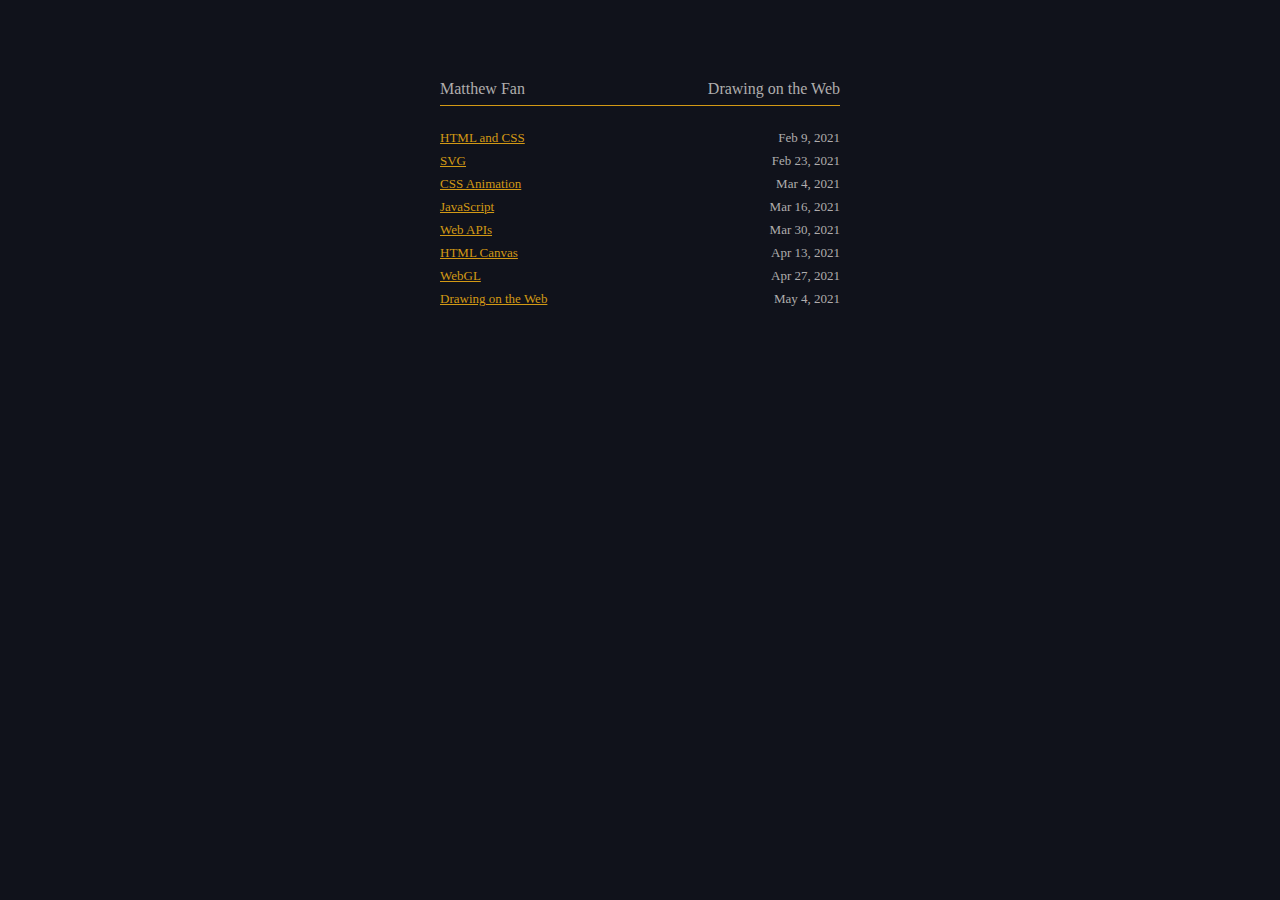
<file: index.html>
<!DOCTYPE html>
<html>
  <head>
    <meta charset="utf-8">
    <title>Drawing on the Web</title>
    <link rel="stylesheet" href="./index.css"/>
  </head>
  <body>
    <div class="main">
      <div class="header">
        <div>Matthew Fan</div>
        <div>Drawing on the Web</div>
      </div>

      <div class="projects">
        <div class="row">
          <a href="./html_css">HTML and CSS</a>
          <div>Feb 9, 2021</div>
        </div>
        <div class="row">
          <a href="./svg">SVG</a>
          <div>Feb 23, 2021</div>
        </div>
        <div class="row">
          <a href="./css_animation">CSS Animation</a>
          <div>Mar 4, 2021</div>
        </div>
        <div class="row">
          <a href="./javascript/part1">JavaScript</a>
          <div>Mar 16, 2021</div>
        </div>
        <div class="row">
          <a href="./web_apis">Web APIs</a>
          <div>Mar 30, 2021</div>
        </div>
        <div class="row">
          <a href="./canvas">HTML Canvas</a>
          <div>Apr 13, 2021</div>
        </div>
        <div class="row">
          <a href="./webgl">WebGL</a>
          <div>Apr 27, 2021</div>
        </div>
        <div class="row">
          <a href="./final">Drawing on the Web</a>
          <div>May 4, 2021</div>
        </div>
      </div>
    </div>
  </body>
</html>
</file>
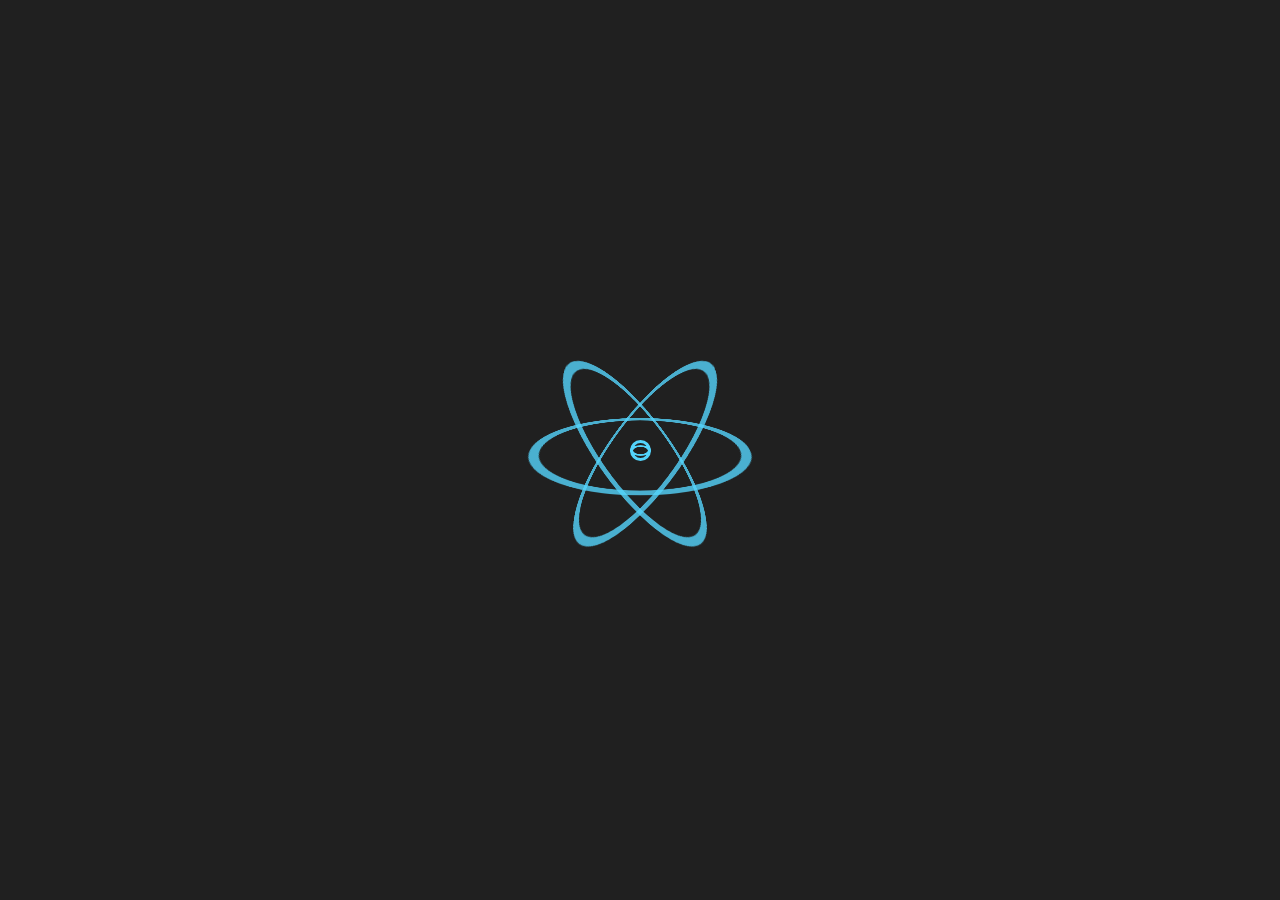
<file: css_animation/index.html>
<!DOCTYPE html>
<html>
  <head>
    <meta charset="utf-8">
    <title>Drawing on the Web - CSS Animation</title>
    <link rel="stylesheet" href="./index.css">
  </head>
  <body>
    <div id="scene">
      <div class="atom">
        <div class="ring ring-1"></div>
        <div class="ring ring-2"></div>
        <div class="ring ring-3"></div>
        <div class="dots">
          <div class="dot dot-1"></div>
          <div class="dot dot-2"></div>
          <div class="dot dot-3"></div>
        </div>
      </div>
    </div>
  </body>
</html>
</file>
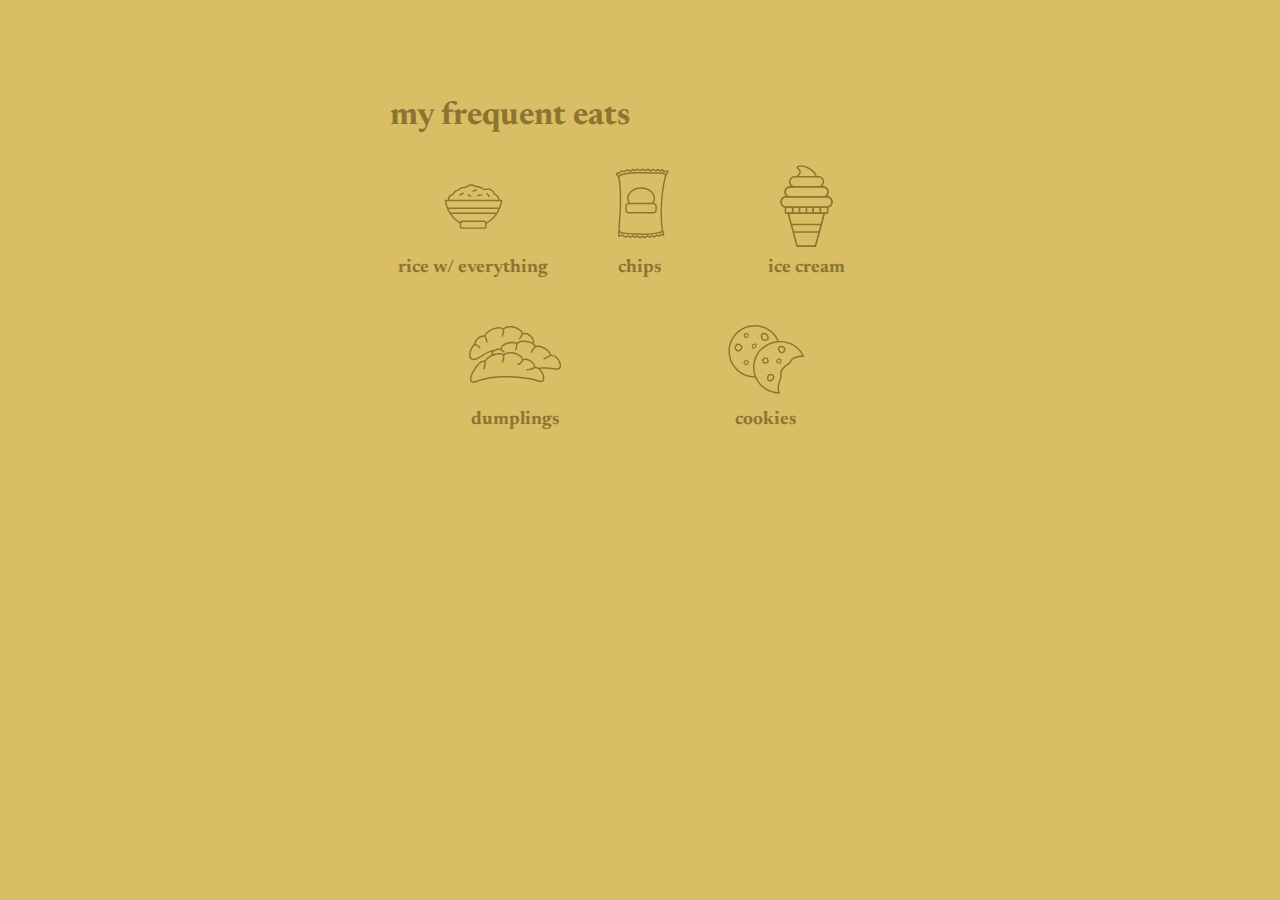
<file: svg/index.html>
<!DOCTYPE html>
<html>
  <head>
    <title>SVG</title>
    <link rel="stylesheet" href="./index.css">
    <link rel="preconnect" href="https://fonts.gstatic.com">
    <link href="https://fonts.googleapis.com/css2?family=Newsreader&display=swap" rel="stylesheet">
  </head>
  <body>
    <div class="main">
      <div class="header">
        <h1>my frequent eats</h1>
      </div>

      <div class="first-row">
        <div class="item">
          <svg class="food">
            <use href="food_symbols.svg#rice" />
          </svg>
          <h3>rice w/ everything</h3>
        </div>

        <div class="item">
          <svg class="food">
            <use href="food_symbols.svg#chips" />
          </svg>
          <h3>chips</h3>
        </div>

        <div class="item">
          <svg class="food">
            <use href="food_symbols.svg#ice-cream" />
          </svg>
          <h3>ice cream</h3>
        </div>
      </div>

      <div class="second-row">
        <div class="item">
          <svg class="food">
            <use href="food_symbols.svg#dumplings" />
          </svg>
          <h3>dumplings</h3>
        </div>

        <div class="item">
          <svg class="food">
            <use href="food_symbols.svg#cookies" />
          </svg>
          <h3>cookies</h3>
        </div>
      </div>
    </div>
  </body>
</html>
</file>
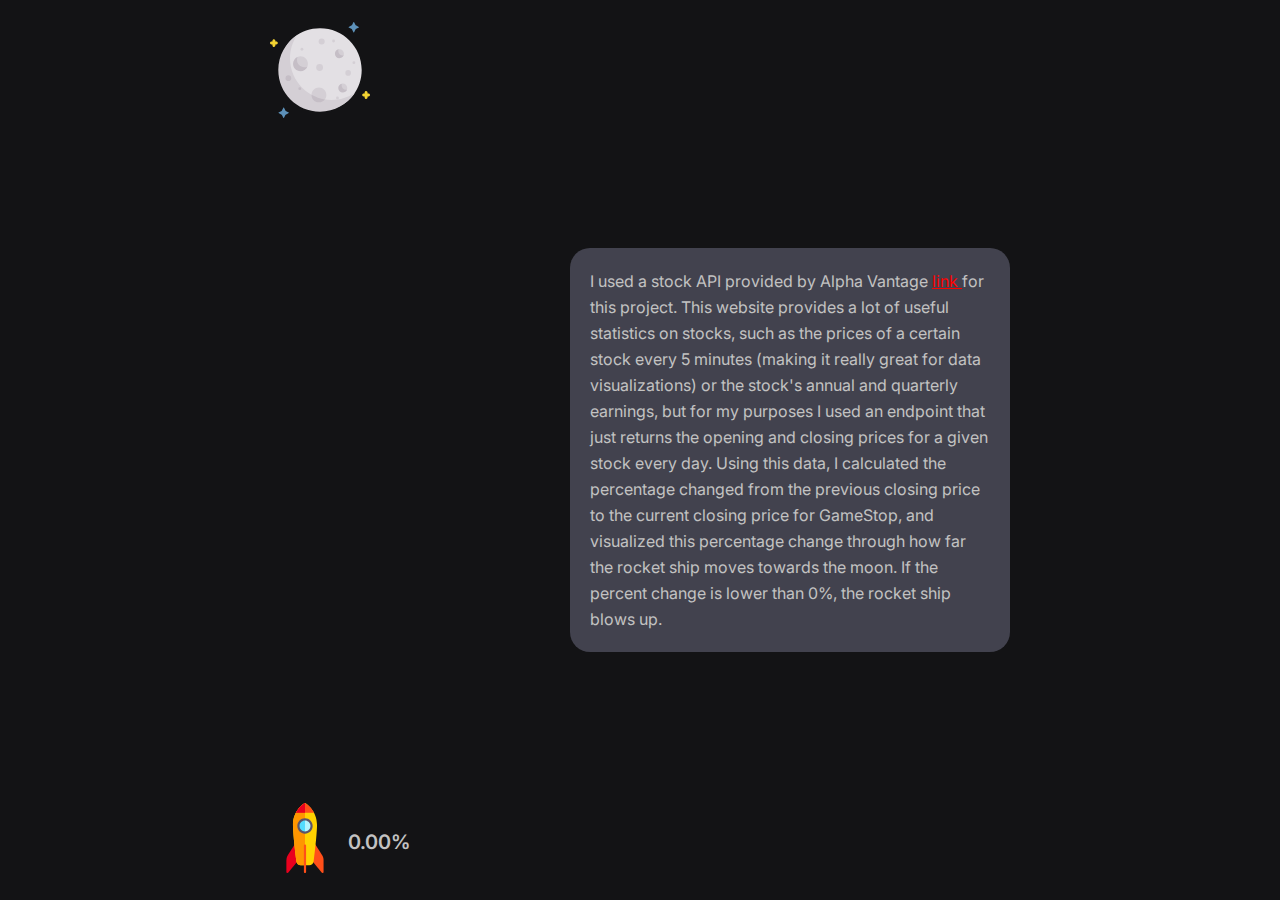
<file: web_apis/index.html>
<!DOCTYPE html>
<html>
  <head>
    <meta charset="utf-8">
    <title>Drawing on the Web - Web APIs</title>
    <link rel="stylesheet" href="./index.css">
    <link rel="preconnect" href="https://fonts.gstatic.com">
    <link href="https://fonts.googleapis.com/css2?family=Inter&display=swap" rel="stylesheet">
  </head>
  <body>
    <div class="images">
      <div class="moon"><img src="./assets/moon.svg" /></div>
      <div class="rocket">
        <img src="./assets/rocket.svg" />
        <img class="explosion" src="./assets/explosion.gif" />
        <div class="percentage">0.00%</div>
      </div>
    </div>
    <div class="caption">
      <div class="text">
        I used a stock API provided by Alpha Vantage <a href="https://www.alphavantage.co/documentation/">link </a>for this project. This website provides a lot of useful statistics on stocks, such as the prices of a certain stock every 5 minutes (making it really great for data visualizations) or the stock's annual and quarterly earnings, but for my purposes I used an endpoint that just returns the opening and closing prices for a given stock every day. Using this data, I calculated the percentage changed from the previous closing price to the current closing price for GameStop, and visualized this percentage change through how far the rocket ship moves towards the moon. If the percent change is lower than 0%, the rocket ship blows up.
      </div>
    </div>
    <script src="./index.js"></script>
  </body>
</html>
</file>
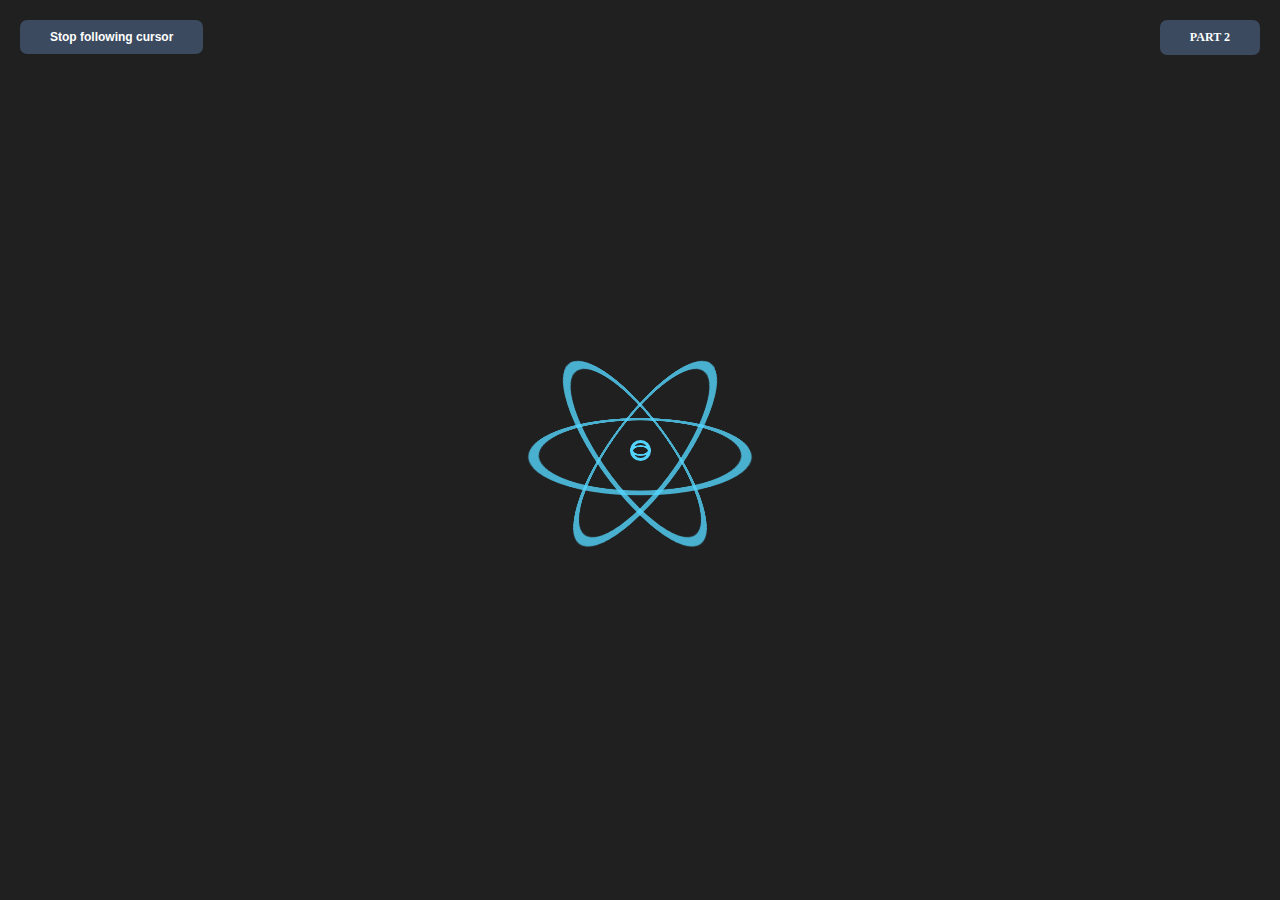
<file: javascript/part1/index.html>
<!DOCTYPE html>
<html>
  <head>
    <meta charset="utf-8">
    <title>Drawing on the Web - Javascript Part 1</title>
    <link rel="stylesheet" href="./index.css">
  </head>
  <body>
    <div id="scene">
      <div class="atom">
        <div class="ring ring-1"></div>
        <div class="ring ring-2"></div>
        <div class="ring ring-3"></div>
        <div class="dots">
          <div class="dot dot-1"></div>
          <div class="dot dot-2"></div>
          <div class="dot dot-3"></div>
        </div>
      </div>
    </div>

    <button class="toggle-follow">Stop following cursor</button>
    <a class="link-button" href="../part2">PART 2</a>

    <script src="./index.js"></script>
  </body>
</html>
</file>
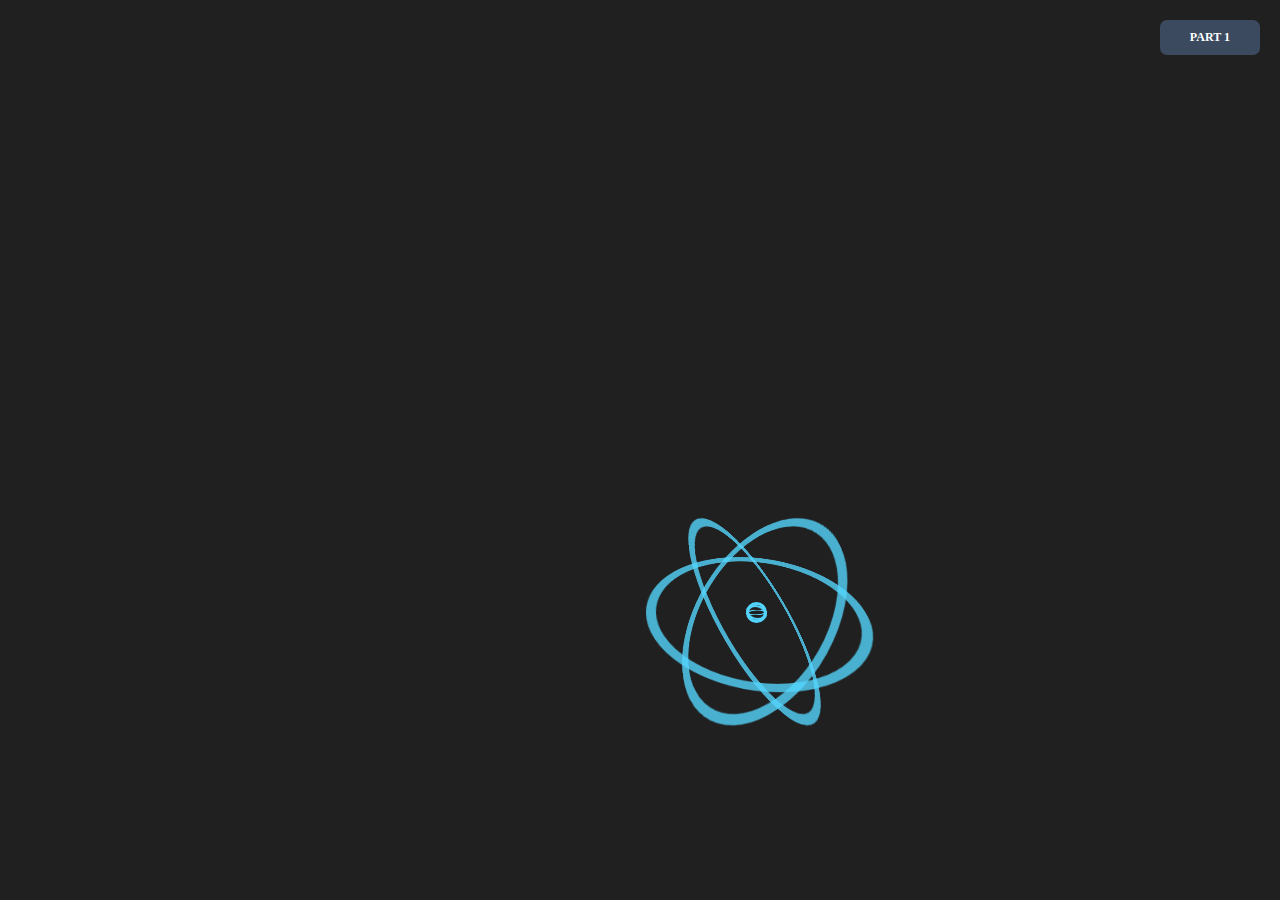
<file: javascript/part2/index.html>
<!DOCTYPE html>
<html>
  <head>
    <meta charset="utf-8">
    <title>Drawing on the Web - Javascript Part 2</title>
    <link rel="stylesheet" href="./index.css">
  </head>
  <body>
    <div id="scene">
      <div class="atom">
        <div class="ring ring-1"></div>
        <div class="ring ring-2"></div>
        <div class="ring ring-3"></div>
        <div class="dots">
          <div class="dot dot-1"></div>
          <div class="dot dot-2"></div>
          <div class="dot dot-3"></div>
        </div>
      </div>
    </div>

    <a class="link-button" href="../part1">PART 1</a>

    <script src="./index.js"></script>
  </body>
</html>
</file>
<file: index.css>
body {
  font-family: Avenir Next;
  background-color: #10121b;
  color: #afadad;
}

a {
  color: #d29915;
}

.main {
  max-width: 400px;
  padding: 0 3em;
  margin: 5em auto;
}

.header {
  display: flex;
  justify-content: space-between;
  padding-bottom: 7px;
  border-bottom: 1px solid #d29915;
  margin-bottom: 1.5em;
}

.projects {
  font-size: 13px;
}

.row {
  display: flex;
  justify-content: space-between;
  margin-bottom: 7px;
}
</file>
<file: css_animation/index.css>
body {
  margin: 0;
  height: 100vh;
  display: flex;
  align-items: center;
  justify-content: center;
  background-color: #202020;
}

#scene {
  width: 220px;
  height: 220px;
  perspective: 600px;
}

.atom {
  width: 100%;
  height: 100%;
  position: relative;
  transform-style: preserve-3d;
  display: flex;
  align-items: center;
  justify-content: center;
}

.ring {
  position: absolute;
  width: 200px;
  height: 200px;
  opacity: 0.8;
  border-radius: 50%;
  border: 10px solid #53d4fc;
}

.ring-1 {
  transform: rotateX(70deg);
}

.ring-2 {
  transform: rotateX(60deg) rotateY(310deg);
}

.ring-3 {
  transform: rotateX(60deg) rotateY(50deg);
}

.dots {
  width: 21px;
  height: 21px;
  transform-style: preserve-3d;

  transition-property: transform;
  transition-duration: 2s;
  animation-name: spin;
  animation-duration: 4s;
  animation-iteration-count: infinite;
  animation-timing-function: linear;
}

.dot {
  position: absolute;
  width: 15px;
  height: 15px;
  border-radius: 50%;
  border: 3px solid #53d4fc;
}

.dot-1 {
  transform: rotateX(0deg);
}

.dot-2 {
  transform: rotateX(120deg);
}

.dot-3 {
  transform: rotateX(240deg);
}

/* transition */
.atom {
  transition-property: transform;
  transition-duration: 4s;
  animation-name: rotate;
  animation-duration: 4s;
}

.atom:hover {
  transform: rotateY(360deg) rotateZ(360deg);
}

@keyframes spin {
  from {
    transform: rotateX(0deg) rotateY(0deg) rotateZ(0deg);
  }
  to {
    transform: rotateX(360deg) rotateY(360deg) rotateZ(360deg);
  }
}

@keyframes rotate {
  from {
    transform: rotateZ(0deg);
  }
  to {
    transform: rotateZ(360deg);
  }
}
</file>
<file: svg/index.css>
:root {
  --main-color: #8b7530;
}
body {
  margin: 0;
  background-color: #dabe65;
  color: var(--main-color);
  font-family: "Newsreader", sans-serif;
}

svg.food {
  width: 100px;
  height: 100px;
  fill: var(--main-color);
}

.main {
  max-width: 500px;
  width: 100%;
  margin: 0 auto;
  margin-top: 100px;
}

.first-row {
  display: grid;
  grid-template-columns: repeat(3, 1fr);
  margin-bottom: 1.5em;
}

.second-row {
  display: grid;
  grid-template-columns: repeat(2, 1fr);
}

.item {
  display: flex;
  flex-direction: column;
  align-items: center;
}

.item h3 {
  margin: 0.25em 0;
}
</file>
<file: web_apis/index.css>
body {
  margin: 0;
  background-color: #131315;
  color: #c2c2c2;
  font-family: 'Inter', sans-serif;
  line-height: 1.625;

  display: flex;
  justify-content: center;
}

a {
  color: red
}

a:visited {
  color: red
}

.images {
  position: relative;
  height: 100vh;
}

.moon {
  position: absolute;
  top: 20px;
}

.moon img {
  width: 100px;
}

.rocket {
  position: absolute;
  bottom: 20px;
  transition: transform 5s;
}

.rocket img {
  width: 70px;
}

.rocket .explosion {
  position: absolute;
  top: 0;
  left: 0;
  display: none;
}


.percentage {
  position: absolute;
  top: 50%;
  right: -70px;
  transform: translateY(-50%);
  font-weight: 600;
  font-size: 20px;
}

.caption {
  margin-left: 300px;
  height: 100vh;
  display: flex;
  justify-content: center;
  align-items: center;
}

.text {
  background-color: #42424e;
  border-radius: 20px;
  padding: 20px;
  width: 400px;
}
</file>
<file: javascript/part1/index.css>
body {
  margin: 0;
  height: 100vh;
  display: flex;
  align-items: center;
  justify-content: center;
  background-color: #202020;

  font-family: Avenir Next;
}

.toggle-follow {
  position: absolute;
  top: 20px;
  left: 20px;
  color: white;
  padding: 10px 30px;
  background-color: #3b4a5e;
  border-radius: 7px;
  text-decoration: none;
  font-weight: 600;
  font-size: 12px;
  border: none;
  cursor: pointer;
  outline: none
}

.link-button {
  position: absolute;
  top: 20px;
  right: 20px;
  color: white;
  padding: 10px 30px;
  background-color: #3b4a5e;
  border-radius: 7px;
  text-decoration: none;
  font-weight: 600;
  font-size: 12px;
}

#scene {
  width: 220px;
  height: 220px;
  perspective: 600px;
}

.atom {
  width: 100%;
  height: 100%;
  position: relative;
  transform-style: preserve-3d;
  display: flex;
  align-items: center;
  justify-content: center;
  transition: transform .5s ease-out;
}

.ring {
  position: absolute;
  width: 200px;
  height: 200px;
  opacity: 0.8;
  border-radius: 50%;
  border: 10px solid #53d4fc;
}

.ring-1 {
  transform: rotateX(70deg);
}

.ring-2 {
  transform: rotateX(60deg) rotateY(310deg);
}

.ring-3 {
  transform: rotateX(60deg) rotateY(50deg);
}

.dots {
  width: 21px;
  height: 21px;
  transform-style: preserve-3d;

  transition-property: transform;
  transition-duration: 2s;
  animation-name: spin;
  animation-duration: 4s;
  animation-iteration-count: infinite;
  animation-timing-function: linear;
}

.dot {
  position: absolute;
  width: 15px;
  height: 15px;
  border-radius: 50%;
  border: 3px solid #53d4fc;
}

.dot-1 {
  transform: rotateX(0deg);
}

.dot-2 {
  transform: rotateX(120deg);
}

.dot-3 {
  transform: rotateX(240deg);
}

@keyframes spin {
  from {
    transform: rotateX(0deg) rotateY(0deg) rotateZ(0deg);
  }
  to {
    transform: rotateX(360deg) rotateY(360deg) rotateZ(360deg);
  }
}
</file>
<file: javascript/part2/index.css>
body {
  margin: 0;
  height: 100vh;
  display: flex;
  align-items: center;
  justify-content: center;
  background-color: #202020;

  font-family: Avenir Next;
}

.link-button {
  position: absolute;
  top: 20px;
  right: 20px;
  color: white;
  padding: 10px 30px;
  background-color: #3b4a5e;
  border-radius: 7px;
  text-decoration: none;
  font-weight: 600;
  font-size: 12px;
}

#scene {
  width: 220px;
  height: 220px;
  perspective: 600px;
}

.atom {
  width: 100%;
  height: 100%;
  position: relative;
  transform-style: preserve-3d;
  display: flex;
  align-items: center;
  justify-content: center;

  /* transition: transform .5s ease-out; */
  animation-name: spin;
  animation-duration: 4s;
  animation-iteration-count: infinite;
  animation-timing-function: linear;
}

.ring {
  position: absolute;
  width: 200px;
  height: 200px;
  opacity: 0.8;
  border-radius: 50%;
  border: 10px solid #53d4fc;
}

.ring-1 {
  transform: rotateX(70deg);
}

.ring-2 {
  transform: rotateX(60deg) rotateY(310deg);
}

.ring-3 {
  transform: rotateX(60deg) rotateY(50deg);
}

.dots {
  width: 21px;
  height: 21px;
  transform-style: preserve-3d;

  transition-property: transform;
  transition-duration: 2s;
  animation-name: spin;
  animation-duration: 4s;
  animation-iteration-count: infinite;
  animation-timing-function: linear;
}

.dot {
  position: absolute;
  width: 15px;
  height: 15px;
  border-radius: 50%;
  border: 3px solid #53d4fc;
}

.dot-1 {
  transform: rotateX(0deg);
}

.dot-2 {
  transform: rotateX(120deg);
}

.dot-3 {
  transform: rotateX(240deg);
}

@keyframes spin {
  from {
    transform: rotateX(0deg) rotateY(0deg) rotateZ(0deg);
  }
  to {
    transform: rotateX(360deg) rotateY(360deg) rotateZ(360deg);
  }
}
</file>
